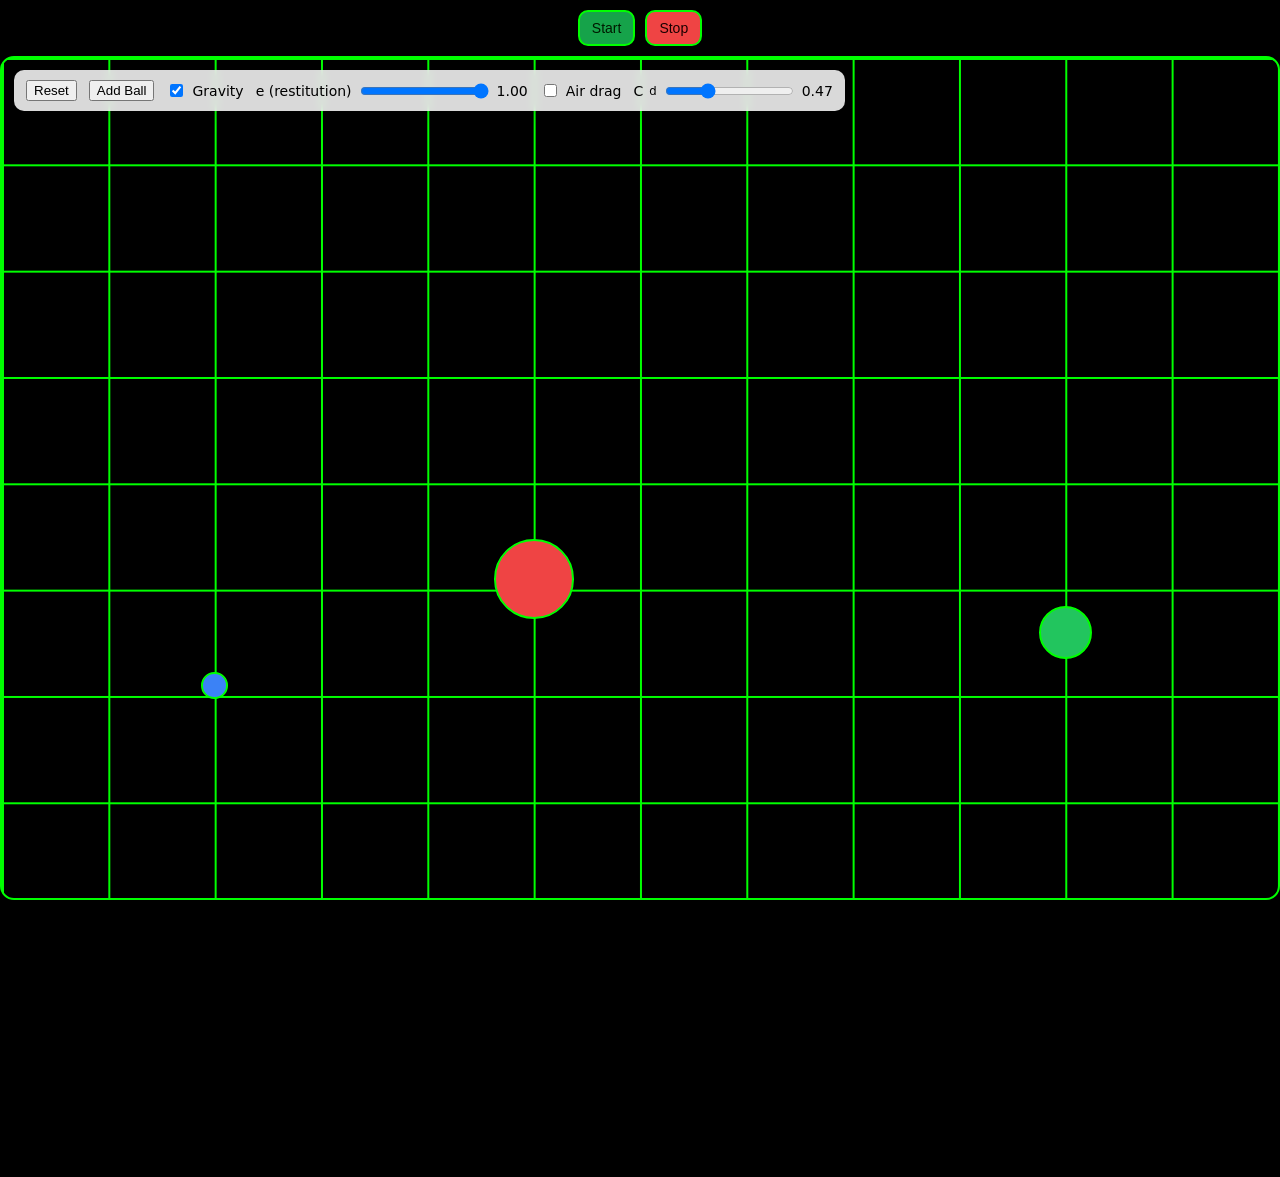
<file: index.html>
<!DOCTYPE html>
<html lang="en">
  <head>
    <meta charset="UTF-8" />
    <meta name="viewport" content="width=device-width, initial-scale=1" />
    <title>collision sim</title>
    <link rel="stylesheet" href="style.css" />
    <script src="script.js" defer></script>
  </head>
  <body class="body">
    <header class="topbar">
      <div class="buttons">
        <button id="startButton" class="startButton" type="button">Start</button>
        <button id="stopButton" class="stopButton" type="button">Stop</button>
      </div>
    </header>

    <main class="main">
      <div id="container" class="container" aria-label="Simulation area">
        <div id="blueBall" class="ball ball--blue"></div>
        <div id="redBall" class="ball ball--red"></div>
        <div id="greenBall" class="ball ball--green"></div>
      </div>

      <section class="readouts">
        <hr class="keyVisual" />
        <p class="keyText" id="scaleLabel">--</p>

        <p class="keyText">Total energy (Joules):</p>
        <p id="energy" class="keyText">--</p>

        <p class="keyText">Speeds (m/s):</p>
        <p id="speed" class="keyText">--</p>

        <p class="keyText">Positions (m):</p>
        <p id="position" class="keyText">--</p>

        <p class="keyText">Time (s):</p>
        <p id="time" class="keyText">--</p>
      </section>
    </main>
  </body>
</html>
</file>
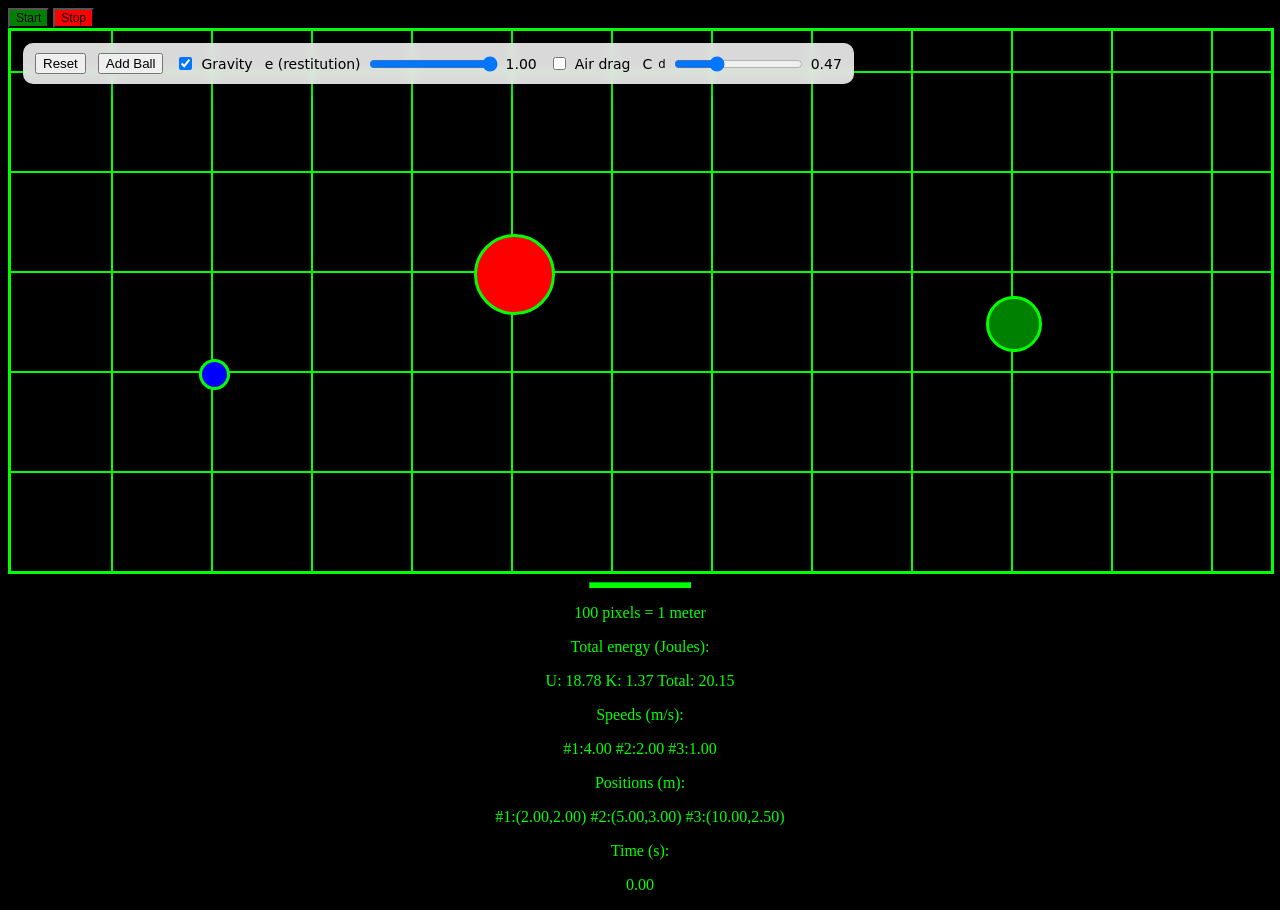
<file: physics.html>
<!DOCTYPE html>
<html>
    <head>
        <link href = "physics.css" rel = "stylesheet"/>
        <script src = "physics.js" defer></script>
        <title>Physics</title>
        <meta charset = "UTF-8"/>
    </head>
    <body class = "body">
        <button id = "startButton"; class = "startButton">Start</button>
        <button id = "stopButton"; class = "stopButton">Stop</button>
        <div id = "container"; class = "container">
            <div class = "grid1"></div>
            <div class = "grid2"></div>
            <div class = "grid3"></div>
            <div class = "grid4"></div>
            <div class = "grid5"></div>
            <div class = "grid6"></div>
            <div class = "grid7"></div>
            <div class = "grid8"></div>
            <div class = "grid9"></div>
            <div class = "grid10"></div>
            <div class = "grid11"></div>
            <div class = "grid12"></div>
            <div class = "grid13"></div>
            <div class = "grid14"></div>
            <div class = "grid15"></div>
            <div class = "grid16"></div>
            <div class = "grid17"></div>
            <div id = "blueBall"; class = "blueBall"></div>
            <div id = "redBall"; class = "redBall"></div>
            <div id = "greenBall"; class = "greenBall"></div>
        </div>
        <hr class = "keyVisual"/>
        <p class = "keyText">100 pixels = 1 meter</p>
        <p class = "keyText">Total energy (Joules):</p>
        <p id = "energy"; class = "keyText">BROKEN</p>
        <p class = "keyText">Speeds (m/s):</p>
        <p id = "speed"; class = "keyText">--</p>
        <p class = "keyText">Positions (m):</p>
        <p id = "position"; class = "keyText">--</p>
        <p class = "keyText">Time (s):</p>
        <p id = "time"; class = "keyText">--</p>
    </body>
</html>
</file>
<file: style.css>
*, *::before, *::after {
  box-sizing: border-box;
}

html, body {
  margin: 0;
  padding: 0;
  width: 100%;
  height: 100%;
  overflow-x: hidden;
}

.body{
  min-height: 100%;
  background: #000;
  color: lime;
  font-family: system-ui, -apple-system, Segoe UI, Roboto, Arial, sans-serif;
  display: flex;
  flex-direction: column;

  /* Keep this in sync with .topbar min-height */
  --topbar-h: 56px;
}

/* ---------- Top bar ---------- */
.topbar{
  min-height: var(--topbar-h);
  padding: 10px 12px;
  display: flex;
  justify-content: center;
  align-items: center;
  box-sizing: border-box;
}

.buttons{
  display: flex;
  gap: 10px;
}

.startButton, .stopButton{
  font-size: 14px;
  padding: 8px 12px;
  border-radius: 10px;
  border: 2px solid lime;
  cursor: pointer;
}

.startButton{
  background: #16a34a;
  color: #001a00;
}

.stopButton{
  background: #ef4444;
  color: #1a0000;
}

/* ---------- Main layout ---------- */
.main{
  width: 100%;
  display: flex;
  flex-direction: column;
  align-items: center;
}

/* ---------- Simulation container ---------- */
.container{
  position: relative;
  width: min(100%, 1400px);
  height: calc(100vh - var(--topbar-h));   /* fill to bottom of screen */
  border: 2px solid lime;                 /* green border like top */
  overflow: hidden;
  border-radius: 14px;
  box-sizing: border-box;

  /* Responsive grid: 1m spacing set by JS via --grid-step */
  --grid-step: 100px;
  background:
    linear-gradient(lime 2px, transparent 2px) 0 0 / var(--grid-step) var(--grid-step),
    linear-gradient(90deg, lime 2px, transparent 2px) 0 0 / var(--grid-step) var(--grid-step),
    #000;
}

/* ---------- Balls ---------- */
.ball{
  position: absolute;
  border: 2px solid lime;
  border-radius: 50%;
  box-sizing: border-box;
  z-index: 0; /* stays behind control panel */
}

.ball--blue{ background: #3b82f6; }
.ball--red{ background: #ef4444; }
.ball--green{ background: #22c55e; }

/* ---------- Readouts (below sim; you scroll to see them) ---------- */
.readouts{
  width: min(100vw, 1400px);
  padding: 10px 12px 18px;
  text-align: center;
  box-sizing: border-box;
}

.keyVisual{
  background-color: lime;
  color: lime;
  border-color: lime;
  width: 110px;
  height: 4px;
  margin: 10px auto;
}

.keyText{
  margin: 6px 0;
  color: lime;
}

/* ---------- Small screens ---------- */
@media (max-width: 520px){
  .body{
    --topbar-h: 64px; /* a bit taller on mobile */
  }

  .container{
    width: 100%;
    border-radius: 0;
    border-left: none;
    border-right: none;
  }

  .readouts{
    width: 100vw;
  }
}
</file>
<file: physics.css>
.body {
    background: black;
}

.startButton {
    font-family: arial;
    font-size: 12px;
    color: black;
    background-color: green;
}

.stopButton {
    font-family: arial;
    font-size: 12px;
    color: black;
    background-color: red;
}

.keyVisual {
    background-color: lime;
    color: lime;
    border-color: lime;
    width: 100px;
    height: 4px;
}

.keyText {
    color: lime;
    text-align: center;
}

.container {
    width: 1260px;
    height: 540px;
    background: black;
    border-color: lime;
    border-style: solid;
    position: relative;
}

.grid1 {
    background: lime;
    height: 2px;
    width: 1260px;
    position: absolute;
    top: 40px;
}

.grid2 {
    background: lime;
    height: 2px;
    width: 1260px;
    position: absolute;
    top: 140px;
}

.grid3 {
    background: lime;
    height: 2px;
    width: 1260px;
    position: absolute;
    top: 240px;
}

.grid4 {
    background: lime;
    height: 2px;
    width: 1260px;
    position: absolute;
    top: 340px;
}

.grid5 {
    background: lime;
    height: 2px;
    width: 1260px;
    position: absolute;
    top: 440px;
}

.grid6 {
    background: lime;
    height: 540px;
    width: 2px;
    position: absolute;
    left: 100px;
}

.grid7 {
    background: lime;
    height: 540px;
    width: 2px;
    position: absolute;
    left: 200px;
}

.grid8 {
    background: lime;
    height: 540px;
    width: 2px;
    position: absolute;
    left: 300px;
}

.grid9 {
    background: lime;
    height: 540px;
    width: 2px;
    position: absolute;
    left: 400px;
}

.grid10 {
    background: lime;
    height: 540px;
    width: 2px;
    position: absolute;
    left: 500px;
}

.grid11 {
    background: lime;
    height: 540px;
    width: 2px;
    position: absolute;
    left: 600px;
}

.grid12 {
    background: lime;
    height: 540px;
    width: 2px;
    position: absolute;
    left: 700px;
}

.grid13 {
    background: lime;
    height: 540px;
    width: 2px;
    position: absolute;
    left: 800px;
}

.grid14 {
    background: lime;
    height: 540px;
    width: 2px;
    position: absolute;
    left: 900px;
}

.grid15 {
    background: lime;
    height: 540px;
    width: 2px;
    position: absolute;
    left: 1000px;
}

.grid16 {
    background: lime;
    height: 540px;
    width: 2px;
    position: absolute;
    left: 1100px;
}

.grid17 {
    background: lime;
    height: 540px;
    width: 2px;
    position: absolute;
    left: 1200px;
}

.blueBall {
    width: 25px;
    height: 25px;
    background: blue;
    border-color: lime;
    border-style: solid;
    border-radius: 50%;
    position: absolute;
}

.redBall {
    width: 75px;
    height: 75px;
    background: red;
    border-color: lime;
    border-style: solid;
    border-radius: 50%;
    position: absolute;
}

.greenBall {
    width: 50px;
    height: 50px;
    background: green;
    border-color: lime;
    border-style: solid;
    border-radius: 50%;
    position: absolute;
}

.ball {
    border: 2px solid lime;
    border-radius: 50%;
    position: absolute;
}
</file>
